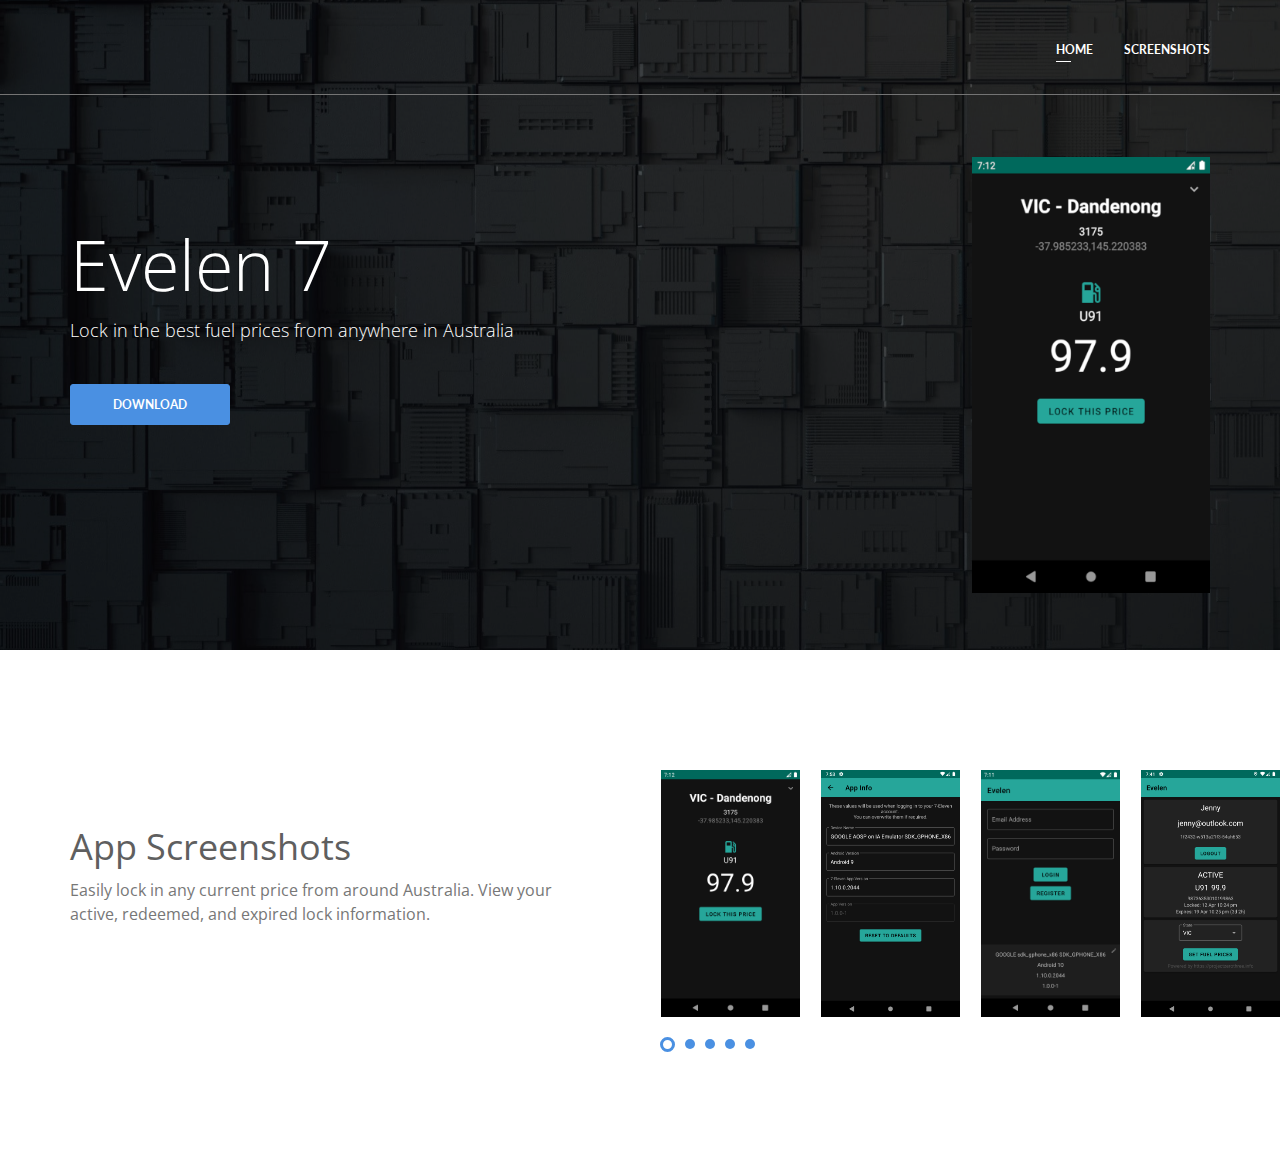
<file: index.html>
<!doctype html>
<html class="no-js" lang="zxx">
    <head>
        <meta charset="utf-8">
        <meta http-equiv="x-ua-compatible" content="ie=edge">
        <title>Evelen 7 - Fuel Price Locker</title>
        <meta name="description" content="">
        <meta name="viewport" content="width=device-width, initial-scale=1">

		<!-- favicon
		============================================ -->		
        <link rel="shortcut icon" type="image/x-icon" href="img/favicon.ico">
	   
		<!-- Bootstrap CSS
		============================================ -->		
        <link rel="stylesheet" href="css/bootstrap.min.css">
		<!-- font-awesome CSS
		============================================ -->
        <link rel="stylesheet" href="css/font-awesome.min.css">
		<!-- et-line-fonts CSS
		============================================ -->
        <link rel="stylesheet" href="css/et-line-fonts.css">
		<!-- ionicons CSS
		============================================ -->
        <link rel="stylesheet" href="css/ionicons.min.css">
		<!-- magnific-popup CSS
		============================================ -->
        <link rel="stylesheet" href="css/magnific-popup.css">
		<!-- animate-headline css
		============================================ -->
        <link rel="stylesheet" href="css/animate-headline.css">
        <!-- venobox CSS
		============================================ -->
        <link rel="stylesheet" href="css/venobox.css">
		<!-- slick CSS
		============================================ -->
        <link rel="stylesheet" href="css/slick.css">
		<!-- owl.carousel CSS
		============================================ -->
        <link rel="stylesheet" href="css/owl.carousel.css">
        <link rel="stylesheet" href="css/owl.theme.css">
        <link rel="stylesheet" href="css/owl.transitions.css">
		<!-- animate CSS
		============================================ -->
        <link rel="stylesheet" href="css/animate.css">
		<!-- normalize CSS
		============================================ -->
        <link rel="stylesheet" href="css/normalize.css">
		<!-- main CSS
		============================================ -->
        <link rel="stylesheet" href="css/main.css">
		<!-- style CSS
		============================================ -->
        <link rel="stylesheet" href="style.css">
		<!-- responsive CSS
		============================================ -->
        <link rel="stylesheet" href="css/responsive.css">
        
		<!-- modernizr JS
		============================================ -->		
        <script src="js/vendor/modernizr-2.8.3.min.js"></script>
    </head>
    <body>
        <!--[if lt IE 8]>
        <p class="browserupgrade">You are using an <strong>outdated</strong> browser. Please <a href="http://browsehappy.com/">upgrade your browser</a> to improve your experience.</p>
        <![endif]-->
        <!-- Add your site or application content here -->
        <div class="wrapper">
            <header class="header-area">
                <!-- Menu Area
                ============================================ -->
                <div id="main-menu" class="sticker">
                    <div class="container">
                        <div class="row">
                            <div class="col-md-12 col-xs-12">
                                <div class="logo float-left navbar-header">
                                    
                                    <button class="navbar-toggle collapsed" data-toggle="collapse" data-target="#main-menu-2">
                                        <i class="fa fa-bars menu-open"></i>
                                        <i class="fa fa-times menu-close"></i>
                                    </button>
                                </div>
                                <div class="main-menu float-right collapse navbar-collapse" id="main-menu-2">
                                    <nav>
                                        <ul class="menu one-page">
                                            <li class="active"><a href="#home-area">HOME</a></li>
                                            <li><a href="#screenshort-area">screenshots </a></li>
                                        </ul>
                                    </nav>
                                </div>
                            </div>
                        </div>
                    </div>
                </div>
            </header>
            <!-- sliders area
            ============================================ -->
            <div id="home-area" class="main-slider-area bg-oapcity-40 bg-img-1 sm-height-none">
                <div class="container">
                    <div class="row">
                        <div class="home-sliders clearfix mid-mrg">
                            <div class="col-md-7 col-sm-8">
                                <div class="top-text pt-120">
                                    <div class="slider-text">
                                        <h2>Evelen 7</h2>
                                        <p>Lock in the best fuel prices from anywhere in Australia</p>
                                        <div class="button-set">
                                            <a class="button" href="https://evelen7.github.io/derpfactory.evelen7.1.0.0.apk">
                                                DOWNLOAD
                                            </a>
                                        </div>
                                    </div>
                                </div>
                            </div>
                            <div class="col-md-5 col-sm-4">
                                <div class="slider-imgj">
                                    <img src="img/mobile/1.png" alt="" >
                                </div>
                            </div>
                        </div>
                    </div>
                </div>
            </div>
            
	    <!-- screenshort area -->
            <div id="screenshort-area" class="screenshot-area ptb-120">
                <div class="col-md-6 col-sm-6 p-0 col-md-push-6 col-sm-push-6">
                    <div class="screenshot-slider">
                        <div class="single-screenshot">
                            <div class="image">
                                <a class="venobox" href="img/screenshort/1.png" ><img src="img/screenshort/1.png" alt="" /></a>
                            </div>
                        </div>
                        <div class="single-screenshot">
                            <div class="image">
                                <a class="venobox" href="img/screenshort/2.png" ><img src="img/screenshort/2.png" alt="" /></a>
                            </div>
                        </div>
                        <div class="single-screenshot">
                            <div class="image">
                                <a class="venobox" href="img/screenshort/3.png" ><img src="img/screenshort/3.png" alt="" /></a>
                            </div>
                        </div>
                        <div class="single-screenshot">
                            <div class="image">
                                <a class="venobox" href="img/screenshort/4.png" ><img src="img/screenshort/4.png" alt="" /></a>
                            </div>
                        </div>
                        <div class="single-screenshot">
                            <div class="image">
                                <a class="venobox" href="img/screenshort/5.png" ><img src="img/screenshort/5.png" alt="" /></a>
                            </div>
                        </div>
                    </div>
                </div>
                <div class="screenshot-text">
                    <div class="container">
                        <div class="row">
                            <div class="col-md-5 col-sm-6 pr-0 awesome-desc">
                                <div class="about-bottom-left">
                                    <h2>App Screenshots</h2>
                                    <p>Easily lock in any current price from around Australia. View your active, redeemed, and expired lock information.</p>
                                </div>
                            </div>
                        </div>
                    </div>			
                </div>
            </div>
        
            <!-- start scrollUp
            ============================================ -->
            <div id="toTop">
                <i class="fa fa-chevron-up"></i>
            </div>
        </div>
        
        
		<!-- jquery
		============================================ -->		
        <script src="js/vendor/jquery-1.12.4.min.js"></script>
		<!-- bootstrap JS
		============================================ -->		
        <script src="js/bootstrap.min.js"></script>
		<!-- plugins JS
		============================================ -->		
        <script src="js/plugins.js"></script>
		
        <script src="js/main.js"></script>
    </body>
</html>
</file>
<file: css/et-line-fonts.css>
@font-face {
	font-family: 'et-line';
	src:url('../fonts/et-line.eot');
	src:url('../fonts/et-line.eot?#iefix') format('embedded-opentype'),
		url('../fonts/et-line.woff') format('woff'),
		url('../fonts/et-line.ttf') format('truetype'),
		url('../fonts/et-line.svg#et-line') format('svg');
	font-weight: normal;
	font-style: normal;
}

/* Use the following CSS code if you want to use data attributes for inserting your icons */
[data-icon]:before {
	font-family: 'et-line';
	content: attr(data-icon);
	speak: none;
	font-weight: normal;
	font-variant: normal;
	text-transform: none;
	line-height: 1;
	-webkit-font-smoothing: antialiased;
	-moz-osx-font-smoothing: grayscale;
	display:inline-block;
}

/* Use the following CSS code if you want to have a class per icon */
/*
Instead of a list of all class selectors,
you can use the generic selector below, but it's slower:
[class*="icon-"] {
*/
.icon-mobile, .icon-laptop, .icon-desktop, .icon-tablet, .icon-phone, .icon-document, .icon-documents, .icon-search, .icon-clipboard, .icon-newspaper, .icon-notebook, .icon-book-open, .icon-browser, .icon-calendar, .icon-presentation, .icon-picture, .icon-pictures, .icon-video, .icon-camera, .icon-printer, .icon-toolbox, .icon-briefcase, .icon-wallet, .icon-gift, .icon-bargraph, .icon-grid, .icon-expand, .icon-focus, .icon-edit, .icon-adjustments, .icon-ribbon, .icon-hourglass, .icon-lock, .icon-megaphone, .icon-shield, .icon-trophy, .icon-flag, .icon-map, .icon-puzzle, .icon-basket, .icon-envelope, .icon-streetsign, .icon-telescope, .icon-gears, .icon-key, .icon-paperclip, .icon-attachment, .icon-pricetags, .icon-lightbulb, .icon-layers, .icon-pencil, .icon-tools, .icon-tools-2, .icon-scissors, .icon-paintbrush, .icon-magnifying-glass, .icon-circle-compass, .icon-linegraph, .icon-mic, .icon-strategy, .icon-beaker, .icon-caution, .icon-recycle, .icon-anchor, .icon-profile-male, .icon-profile-female, .icon-bike, .icon-wine, .icon-hotairballoon, .icon-globe, .icon-genius, .icon-map-pin, .icon-dial, .icon-chat, .icon-heart, .icon-cloud, .icon-upload, .icon-download, .icon-target, .icon-hazardous, .icon-piechart, .icon-speedometer, .icon-global, .icon-compass, .icon-lifesaver, .icon-clock, .icon-aperture, .icon-quote, .icon-scope, .icon-alarmclock, .icon-refresh, .icon-happy, .icon-sad, .icon-facebook, .icon-twitter, .icon-googleplus, .icon-rss, .icon-tumblr, .icon-linkedin, .icon-dribbble {
	font-family: 'et-line';
	speak: none;
	font-style: normal;
	font-weight: normal;
	font-variant: normal;
	text-transform: none;
	line-height: 1;
	-webkit-font-smoothing: antialiased;
	-moz-osx-font-smoothing: grayscale;
	display:inline-block;
}
.icon-mobile:before {
	content: "\e000";
}
.icon-laptop:before {
	content: "\e001";
}
.icon-desktop:before {
	content: "\e002";
}
.icon-tablet:before {
	content: "\e003";
}
.icon-phone:before {
	content: "\e004";
}
.icon-document:before {
	content: "\e005";
}
.icon-documents:before {
	content: "\e006";
}
.icon-search:before {
	content: "\e007";
}
.icon-clipboard:before {
	content: "\e008";
}
.icon-newspaper:before {
	content: "\e009";
}
.icon-notebook:before {
	content: "\e00a";
}
.icon-book-open:before {
	content: "\e00b";
}
.icon-browser:before {
	content: "\e00c";
}
.icon-calendar:before {
	content: "\e00d";
}
.icon-presentation:before {
	content: "\e00e";
}
.icon-picture:before {
	content: "\e00f";
}
.icon-pictures:before {
	content: "\e010";
}
.icon-video:before {
	content: "\e011";
}
.icon-camera:before {
	content: "\e012";
}
.icon-printer:before {
	content: "\e013";
}
.icon-toolbox:before {
	content: "\e014";
}
.icon-briefcase:before {
	content: "\e015";
}
.icon-wallet:before {
	content: "\e016";
}
.icon-gift:before {
	content: "\e017";
}
.icon-bargraph:before {
	content: "\e018";
}
.icon-grid:before {
	content: "\e019";
}
.icon-expand:before {
	content: "\e01a";
}
.icon-focus:before {
	content: "\e01b";
}
.icon-edit:before {
	content: "\e01c";
}
.icon-adjustments:before {
	content: "\e01d";
}
.icon-ribbon:before {
	content: "\e01e";
}
.icon-hourglass:before {
	content: "\e01f";
}
.icon-lock:before {
	content: "\e020";
}
.icon-megaphone:before {
	content: "\e021";
}
.icon-shield:before {
	content: "\e022";
}
.icon-trophy:before {
	content: "\e023";
}
.icon-flag:before {
	content: "\e024";
}
.icon-map:before {
	content: "\e025";
}
.icon-puzzle:before {
	content: "\e026";
}
.icon-basket:before {
	content: "\e027";
}
.icon-envelope:before {
	content: "\e028";
}
.icon-streetsign:before {
	content: "\e029";
}
.icon-telescope:before {
	content: "\e02a";
}
.icon-gears:before {
	content: "\e02b";
}
.icon-key:before {
	content: "\e02c";
}
.icon-paperclip:before {
	content: "\e02d";
}
.icon-attachment:before {
	content: "\e02e";
}
.icon-pricetags:before {
	content: "\e02f";
}
.icon-lightbulb:before {
	content: "\e030";
}
.icon-layers:before {
	content: "\e031";
}
.icon-pencil:before {
	content: "\e032";
}
.icon-tools:before {
	content: "\e033";
}
.icon-tools-2:before {
	content: "\e034";
}
.icon-scissors:before {
	content: "\e035";
}
.icon-paintbrush:before {
	content: "\e036";
}
.icon-magnifying-glass:before {
	content: "\e037";
}
.icon-circle-compass:before {
	content: "\e038";
}
.icon-linegraph:before {
	content: "\e039";
}
.icon-mic:before {
	content: "\e03a";
}
.icon-strategy:before {
	content: "\e03b";
}
.icon-beaker:before {
	content: "\e03c";
}
.icon-caution:before {
	content: "\e03d";
}
.icon-recycle:before {
	content: "\e03e";
}
.icon-anchor:before {
	content: "\e03f";
}
.icon-profile-male:before {
	content: "\e040";
}
.icon-profile-female:before {
	content: "\e041";
}
.icon-bike:before {
	content: "\e042";
}
.icon-wine:before {
	content: "\e043";
}
.icon-hotairballoon:before {
	content: "\e044";
}
.icon-globe:before {
	content: "\e045";
}
.icon-genius:before {
	content: "\e046";
}
.icon-map-pin:before {
	content: "\e047";
}
.icon-dial:before {
	content: "\e048";
}
.icon-chat:before {
	content: "\e049";
}
.icon-heart:before {
	content: "\e04a";
}
.icon-cloud:before {
	content: "\e04b";
}
.icon-upload:before {
	content: "\e04c";
}
.icon-download:before {
	content: "\e04d";
}
.icon-target:before {
	content: "\e04e";
}
.icon-hazardous:before {
	content: "\e04f";
}
.icon-piechart:before {
	content: "\e050";
}
.icon-speedometer:before {
	content: "\e051";
}
.icon-global:before {
	content: "\e052";
}
.icon-compass:before {
	content: "\e053";
}
.icon-lifesaver:before {
	content: "\e054";
}
.icon-clock:before {
	content: "\e055";
}
.icon-aperture:before {
	content: "\e056";
}
.icon-quote:before {
	content: "\e057";
}
.icon-scope:before {
	content: "\e058";
}
.icon-alarmclock:before {
	content: "\e059";
}
.icon-refresh:before {
	content: "\e05a";
}
.icon-happy:before {
	content: "\e05b";
}
.icon-sad:before {
	content: "\e05c";
}
.icon-facebook:before {
	content: "\e05d";
}
.icon-twitter:before {
	content: "\e05e";
}
.icon-googleplus:before {
	content: "\e05f";
}
.icon-rss:before {
	content: "\e060";
}
.icon-tumblr:before {
	content: "\e061";
}
.icon-linkedin:before {
	content: "\e062";
}
.icon-dribbble:before {
	content: "\e063";
}
</file>
<file: css/venobox.css>
/* ------ venobox.css --------*/
.vbox-overlay *, .vbox-overlay *:before, .vbox-overlay *:after{
    -webkit-backface-visibility: hidden;
    -webkit-box-sizing:border-box;
    -moz-box-sizing:border-box;
    box-sizing:border-box;
}
/* ------- overlay: change here background color and opacity ----- */
.vbox-overlay{
    background: #fdfdfd;
    background: rgba(0,0,0,0.85); 
    width: 100%;
    height: auto;
    position: fixed;
    top: 0;
    left: 0;
    bottom: 0;
    z-index: 9999;
    opacity: 0;
    overflow-x: hidden;
    overflow-y: auto;

}

/* ----- preloader - choose between CIRCLE, IOS, DOTS, QUADS ----- */

/* circle preloader */
.vbox-preloader{
    position:fixed; 
    width:32px; 
    height:32px;
    left:50%; 
    top:50%; 
    margin-left:-16px; 
    margin-top:-16px;
    background-image: url(../img/venobox/preload-circle.png);
    text-indent: -100px;
    overflow: hidden;
    -webkit-animation: playload 1.4s steps(18) infinite;
       -moz-animation: playload 1.4s steps(18) infinite;
        -ms-animation: playload 1.4s steps(18) infinite;
         -o-animation: playload 1.4s steps(18) infinite;
            animation: playload 1.4s steps(18) infinite;
}
@-webkit-keyframes playload {
   from { background-position:    0px; }
     to { background-position: -576px; }
}
@-moz-keyframes playload {
   from { background-position:    0px; }
     to { background-position: -576px; }
}
@-ms-keyframes playload {
   from { background-position:    0px; }
     to { background-position: -576px; }
}
@-o-keyframes playload {
   from { background-position:    0px; }
     to { background-position: -576px; }
}
@keyframes playload {
   from { background-position:    0px; }
     to { background-position: -576px; }
}


/* IOS preloader */

/*.vbox-preloader{
    position:fixed; 
    width:32px; 
    height:32px;
    left:50%; 
    top:50%; 
    margin-left:-16px; 
    margin-top:-16px;
    background-image: url((../img/venobox/preload-ios.png);
    text-indent: -100px;
    overflow: hidden;
    -webkit-animation: playload 1.4s steps(12) infinite;
       -moz-animation: playload 1.4s steps(12) infinite;
        -ms-animation: playload 1.4s steps(12) infinite;
         -o-animation: playload 1.4s steps(12) infinite;
            animation: playload 1.4s steps(12) infinite;
}

@-webkit-keyframes playload {
   from { background-position:    0px; }
     to { background-position: -384px; }
}
@-moz-keyframes playload {
   from { background-position:    0px; }
     to { background-position: -384px; }
}
@-ms-keyframes playload {
   from { background-position:    0px; }
     to { background-position: -384px; }
}
@-o-keyframes playload {
   from { background-position:    0px; }
     to { background-position: -384px; }
}
@keyframes playload {
   from { background-position:    0px; }
     to { background-position: -384px; }
}
*/


/* dots preloader */
/*
.vbox-preloader{
    position:fixed; 
    width:32px; 
    height:11px;
    left:50%; 
    top:50%; 
    margin-left:-16px; 
    margin-top:-16px;
    background-image: url((../img/venobox/preload-dots.png);
    text-indent: -100px;
    overflow: hidden;
    -webkit-animation: playload 1.4s steps(24) infinite;
       -moz-animation: playload 1.4s steps(24) infinite;
        -ms-animation: playload 1.4s steps(24) infinite;
         -o-animation: playload 1.4s steps(24) infinite;
            animation: playload 1.4s steps(24) infinite;
}

@-webkit-keyframes playload {
   from { background-position:    0px; }
     to { background-position: -768px; }
}
@-moz-keyframes playload {
   from { background-position:    0px; }
     to { background-position: -768px; }
}
@-ms-keyframes playload {
   from { background-position:    0px; }
     to { background-position: -768px; }
}
@-o-keyframes playload {
   from { background-position:    0px; }
     to { background-position: -768px; }
}
@keyframes playload {
   from { background-position:    0px; }
     to { background-position: -768px; }
}
*/


/* quads preloader */
/*
.vbox-preloader{
    position:fixed; 
    width:32px; 
    height:10px;
    left:50%; 
    top:50%; 
    margin-left:-16px; 
    margin-top:-16px;
    background-image: url((../img/venobox/preload-quads.png);
    text-indent: -100px;
    overflow: hidden;
    -webkit-animation: playload 1.4s steps(12) infinite;
       -moz-animation: playload 1.4s steps(12) infinite;
        -ms-animation: playload 1.4s steps(12) infinite;
         -o-animation: playload 1.4s steps(12) infinite;
            animation: playload 1.4s steps(12) infinite;
}
@-webkit-keyframes playload {
   from { background-position:    0px; }
     to { background-position: -384px; }
}
@-moz-keyframes playload {
   from { background-position:    0px; }
     to { background-position: -384px; }
}
@-ms-keyframes playload {
   from { background-position:    0px; }
     to { background-position: -384px; }
}
@-o-keyframes playload {
   from { background-position:    0px; }
     to { background-position: -384px; }
}
@keyframes playload {
   from { background-position:    0px; }
     to { background-position: -384px; }
}
*/
/* ----- navigation ----- */
.vbox-close{
    cursor: pointer;
    position: fixed;
    top: -1px;
    right: 0;
    width: 46px;
    height: 40px;
    padding: 10px 20px 10px 0;
    display: block;
    background: url(../img/venobox/close.gif) no-repeat #161617;
    background-position:10px center;
    color: #fff;
    text-indent: -100px;
    overflow: hidden;
}
.vbox-next, .vbox-prev{
    box-sizing: content-box;
    cursor: pointer;
    position: fixed;
    top: 50%;
    color: #fff;
    width: 30px;
    height: 170px;
    margin-top: -85px;
    text-indent: -100px;
    border: solid transparent; /* Using border instead of padding to keep bg image in place */
    overflow: hidden;
}
.vbox-prev{
    left: 0;
    border-width: 0 30px 0 10px;
    background: url(../img/venobox/prev.gif) center center no-repeat;
}
.vbox-next{
    right: 0;
    border-width: 0 10px 0 30px;
    background: url(../img/venobox/next.gif) center center no-repeat;
}

.vbox-title{
    width: 100%;
    height: 40px;
    float: left;
    text-align: center;
    line-height: 28px;
    font-size: 12px;
    color: #fff;
    padding: 6px 40px;
    overflow: hidden;
    background: #161617;
    position: fixed;
    display: none;
    top: -1px;
    left: 0;

}
.vbox-num{
    cursor: pointer;
    position: fixed;
    top: -1px;
    left: 0;
    height: 40px;
    display: block;
    color: #fff;
    overflow: hidden;
    line-height: 28px;
    font-size: 12px;
    padding: 6px 10px;
    background: #161617;
    display: none;
}
/* ------- inline window ------ */
.vbox-inline{
    width: 420px;
    height: 315px;
    padding: 10px;
    background: #fff;
    text-align: left;
    margin: 0 auto;
    overflow: auto;
}

/* ------- Video & iFrames window ------ */
.venoframe{
    border: none;
    width: 960px;
    height: 720px;
}
@media (max-width: 992px) {
    .venoframe{
        width: 640px;
        height: 480px;
    }
}
@media (max-width: 767px) {
    .venoframe{
        width: 420px;
        height: 315px;
    }
}
@media (max-width: 460px) {
    .vbox-inline{
        width: 100%;
    }

    .venoframe{
        width: 100%;
        height: 260px;
    }
}

/* ------- PLease do NOT edit this! (or do it at your own risk) ------ */
.vbox-open{
    overflow: hidden;
}
.vbox-container{
    position: relative;
    background: #000;
    width: 100%;
    max-width: 1200px;
    margin: 0 auto;
    padding: 0 15px;
}
.vbox-content{
    text-align: center;
    float: left;
    width: 100%;
    position: relative;
    overflow: hidden;
}
.vbox-container img{
    max-width: 100%;
    height: auto;
}
</file>
<file: css/main.css>
/*! HTML5 Boilerplate v5.2.0 | MIT License | https://html5boilerplate.com/ */

/*
 * What follows is the result of much research on cross-browser styling.
 * Credit left inline and big thanks to Nicolas Gallagher, Jonathan Neal,
 * Kroc Camen, and the H5BP dev community and team.
 */

/* ==========================================================================
   Base styles: opinionated defaults
   ========================================================================== */

html {
    color: #222;
    font-size: 1em;
    line-height: 1.4;
}

/*
 * Remove text-shadow in selection highlight:
 * https://twitter.com/miketaylr/status/12228805301
 *
 * These selection rule sets have to be separate.
 * Customize the background color to match your design.
 */

::-moz-selection {
    background: #b3d4fc;
    text-shadow: none;
}

::selection {
    background: #b3d4fc;
    text-shadow: none;
}

/*
 * A better looking default horizontal rule
 */

hr {
    display: block;
    height: 1px;
    border: 0;
    border-top: 1px solid #ccc;
    margin: 1em 0;
    padding: 0;
}

/*
 * Remove the gap between audio, canvas, iframes,
 * images, videos and the bottom of their containers:
 * https://github.com/h5bp/html5-boilerplate/issues/440
 */

audio,
canvas,
iframe,
img,
svg,
video {
    vertical-align: middle;
}

/*
 * Remove default fieldset styles.
 */

fieldset {
    border: 0;
    margin: 0;
    padding: 0;
}

/*
 * Allow only vertical resizing of textareas.
 */

textarea {
    resize: vertical;
}

/* ==========================================================================
   Browser Upgrade Prompt
   ========================================================================== */

.browserupgrade {
    margin: 0.2em 0;
    background: #ccc;
    color: #000;
    padding: 0.2em 0;
}

/* ==========================================================================
   Author's custom styles
   ========================================================================== */

















/* ==========================================================================
   Helper classes
   ========================================================================== */

/*
 * Hide visually and from screen readers:
 */

.hidden {
    display: none !important;
}

/*
 * Hide only visually, but have it available for screen readers:
 * http://snook.ca/archives/html_and_css/hiding-content-for-accessibility
 */

.visuallyhidden {
    border: 0;
    clip: rect(0 0 0 0);
    height: 1px;
    margin: -1px;
    overflow: hidden;
    padding: 0;
    position: absolute;
    width: 1px;
}

/*
 * Extends the .visuallyhidden class to allow the element
 * to be focusable when navigated to via the keyboard:
 * https://www.drupal.org/node/897638
 */

.visuallyhidden.focusable:active,
.visuallyhidden.focusable:focus {
    clip: auto;
    height: auto;
    margin: 0;
    overflow: visible;
    position: static;
    width: auto;
}

/*
 * Hide visually and from screen readers, but maintain layout
 */

.invisible {
    visibility: hidden;
}

/*
 * Clearfix: contain floats
 *
 * For modern browsers
 * 1. The space content is one way to avoid an Opera bug when the
 *    `contenteditable` attribute is included anywhere else in the document.
 *    Otherwise it causes space to appear at the top and bottom of elements
 *    that receive the `clearfix` class.
 * 2. The use of `table` rather than `block` is only necessary if using
 *    `:before` to contain the top-margins of child elements.
 */

.clearfix:before,
.clearfix:after {
    content: " "; /* 1 */
    display: table; /* 2 */
}

.clearfix:after {
    clear: both;
}

/* ==========================================================================
   EXAMPLE Media Queries for Responsive Design.
   These examples override the primary ('mobile first') styles.
   Modify as content requires.
   ========================================================================== */

@media only screen and (min-width: 35em) {
    /* Style adjustments for viewports that meet the condition */
}

@media print,
       (-webkit-min-device-pixel-ratio: 1.25),
       (min-resolution: 1.25dppx),
       (min-resolution: 120dpi) {
    /* Style adjustments for high resolution devices */
}

/* ==========================================================================
   Print styles.
   Inlined to avoid the additional HTTP request:
   http://www.phpied.com/delay-loading-your-print-css/
   ========================================================================== */

@media print {
    *,
    *:before,
    *:after {
        background: transparent !important;
        color: #000 !important; /* Black prints faster:
                                   http://www.sanbeiji.com/archives/953 */
        box-shadow: none !important;
        text-shadow: none !important;
    }

    a,
    a:visited {
        text-decoration: underline;
    }

    a[href]:after {
        content: " (" attr(href) ")";
    }

    abbr[title]:after {
        content: " (" attr(title) ")";
    }

    /*
     * Don't show links that are fragment identifiers,
     * or use the `javascript:` pseudo protocol
     */

    a[href^="#"]:after,
    a[href^="javascript:"]:after {
        content: "";
    }

    pre,
    blockquote {
        border: 1px solid #999;
        page-break-inside: avoid;
    }

    /*
     * Printing Tables:
     * http://css-discuss.incutio.com/wiki/Printing_Tables
     */

    thead {
        display: table-header-group;
    }

    tr,
    img {
        page-break-inside: avoid;
    }

    img {
        max-width: 100% !important;
    }

    p,
    h2,
    h3 {
        orphans: 3;
        widows: 3;
    }

    h2,
    h3 {
        page-break-after: avoid;
    }
}
</file>
<file: style.css>
/*-----------------------------------------------------------------------------------

    Template Name: Appro Landing Page Template 
    Template URI: http://hastech.company/
    Description: This is html5 template
    Author: HasTech
    Author URI: http://http://Devitems.com/
    Version: 1.0

-----------------------------------------------------------------------------------
    
    CSS INDEX
    ===================
	
    1. Template default css
    2. Main menu
    3. Service area
    4. About area
    5. Feature area
    6. Video area 
    7. Download area
    8. Screenshot area
    9. Review area
    10. Pricing area
    11. Counter area
    12. Newsletter area
    13. Slider logo 
    14. Contact area
    15. Footer area
    16. Scrollup
    17. Youtube background


-----------------------------------------------------------------------------------*/
/*----------------------------------------*/
/*  1. Template default css
/*----------------------------------------*/

@import url('https://fonts.googleapis.com/css?family=Lato:400,700|Open+Sans:300,400,600,700,800');
html,
body {
    height: 100%;
    font-family: 'Open Sans', sans-serif;
}
.float-left {
    float: left
}
.float-right {
    float: right
}
.alignleft {
    float: left;
    margin-right: 15px;
    margin-bottom: 15px
}
.home-sliders.clearfix {
    position: relative;
    z-index: 99;
}
.alignright {
    float: right;
    margin-left: 15px;
    margin-bottom: 15px
}
.aligncenter {
    display: block;
    margin: 0 auto 15px
}
a:focus {
    outline: 0px solid
}
img {
    max-width: 100%;
    height: auto
}
.fix {
    overflow: hidden
}
p {
    color: #777;
    font-family: "Open Sans", sans-serif;
    font-size: 14px;
    font-weight: normal;
    line-height: 24px;
    margin: 0 0 15px;
}
p:last-child {
    margin-bottom: 0;
}
a:focus,
a:hover {
    text-decoration: none;
}
h1,
h2,
h4,
h5,
h6 {
    margin: 0 0 10px;
    font-family: 'Open Sans', sans-serif;
}
h3 {
    margin: 0 0 10px;
    font-family: 'Lato', sans-serif;
}
a {
    transition: all 0.3s ease 0s;
    text-decoration: none;
}
a:hover {
    text-decoration: none;
    color: #4a90e2;
}
a:active,
a:hover {
    outline: 0 none;
}
ul {
    list-style: outside none none;
    margin: 0;
    padding: 0
}
.clear {
    clear: both
}
body {
    background: #fff none repeat scroll 0 0;
    font-family: 'Open Sans', sans-serif;
}
.height-100vh {
    height: 100vh;
}
.table,
.table-cell {
    display: table;
    height: 100%;
}
.table-cell {
    display: table-cell;
    vertical-align: middle;
}
.relative {
    position: relative
}
/*colored background*/

.white-bg {
    background: #fff !important;
}
.gray-bg {
    background: #f6f6f6;
}
.bg-dark {
    background-color: #1e2127 !important;
}
.bg-dark-gray {
    background-color: #252830 !important;
}
.light-gray-bg {
    background: #f1f1f1 none repeat scroll 0 0;
}
/*colored text*/

.white-text {
    color: #fff;
}
.gray-text {
    color: #7a7a7a
}
.dp-gray-text {
    color: #535353
}
i {
    color: #666666;
    transition: all .3s ease 0s;
}
/*************************
  Basic margin padding
*************************/

.m-0 {
    margin-top: 0;
    margin-right: 0;
    margin-bottom: 0;
    margin-left: 0;
}
.p-0 {
    padding-top: 0;
    padding-right: 0;
    padding-bottom: 0;
    padding-left: 0;
}
/*************************
Margin top
*************************/

.mt-0 {
    margin-top: 0
}
.mt-10 {
    margin-top: 10px
}
.mt-15 {
    margin-top: 15px
}
.mt-20 {
    margin-top: 20px
}
.mt-30 {
    margin-top: 30px
}
.mt-40 {
    margin-top: 40px
}
.mt-50 {
    margin-top: 50px
}
.mt-60 {
    margin-top: 60px
}
.mt-70 {
    margin-top: 70px
}
.mt-80 {
    margin-top: 80px
}
.mt-90 {
    margin-top: 90px
}
.mt-100 {
    margin-top: 100px
}
.mt-110 {
    margin-top: 110px
}
.mt-120 {
    margin-top: 120px
}
.mt-130 {
    margin-top: 130px
}
.mt-140 {
    margin-top: 140px
}
.mt-150 {
    margin-top: 150px
}
/*************************
      Margin right
*************************/

.mr-0 {
    margin-right: 0px
}
.mr-10 {
    margin-right: 10px
}
.mr-15 {
    margin-right: 15px
}
.mr-20 {
    margin-right: 20px
}
.mr-30 {
    margin-right: 30px
}
.mr-40 {
    margin-right: 40px
}
.mr-50 {
    margin-right: 50px
}
.mr-60 {
    margin-right: 60px
}
.mr-70 {
    margin-right: 70px
}
.mr-80 {
    margin-right: 80px
}
.mr-90 {
    margin-right: 90px
}
.mr-100 {
    margin-right: 100px
}
.mr-110 {
    margin-right: 110px
}
.mr-120 {
    margin-right: 120px
}
.mr-130 {
    margin-right: 130px
}
.mr-140 {
    margin-right: 140px
}
.mr-150 {
    margin-right: 150px
}
/*************************
      Margin bottom
*************************/

.mb-0 {
    margin-bottom: 0
}
.mb-10 {
    margin-bottom: 10px
}
.mb-15 {
    margin-bottom: 15px
}
.mb-20 {
    margin-bottom: 20px
}
.mb-30 {
    margin-bottom: 30px
}
.mb-40 {
    margin-bottom: 40px
}
.mb-50 {
    margin-bottom: 50px
}
.mb-60 {
    margin-bottom: 60px
}
.mb-70 {
    margin-bottom: 70px
}
.mb-80 {
    margin-bottom: 80px
}
.mb-90 {
    margin-bottom: 90px
}
.mb-100 {
    margin-bottom: 100px
}
.mb-110 {
    margin-bottom: 110px
}
.mb-120 {
    margin-bottom: 120px
}
.mb-130 {
    margin-bottom: 130px
}
.mb-140 {
    margin-bottom: 140px
}
.mb-150 {
    margin-bottom: 150px
}
/*************************
        Margin left
*************************/

.ml-0 {
    margin-left: 0
}
.ml-10 {
    margin-left: 10px
}
.ml-15 {
    margin-left: 15px
}
.ml-20 {
    margin-left: 20px
}
.ml-30 {
    margin-left: 30px
}
.ml-40 {
    margin-left: 40px
}
.ml-50 {
    margin-left: 50px
}
.ml-60 {
    margin-left: 60px
}
.ml-70 {
    margin-left: 70px
}
.ml-80 {
    margin-left: 80px
}
.ml-90 {
    margin-left: 90px
}
.ml-100 {
    margin-left: 100px
}
.ml-110 {
    margin-left: 110px
}
.ml-120 {
    margin-left: 120px
}
.ml-130 {
    margin-left: 130px
}
.ml-140 {
    margin-left: 140px
}
.ml-150 {
    margin-left: 150px
}
/*************************
        Padding top
*************************/

.pt-0 {
    padding-top: 0
}
.pt-10 {
    padding-top: 10px
}
.pt-15 {
    padding-top: 15px
}
.pt-20 {
    padding-top: 20px
}
.pt-30 {
    padding-top: 30px
}
.pt-40 {
    padding-top: 40px
}
.pt-50 {
    padding-top: 50px
}
.pt-60 {
    padding-top: 60px
}
.pt-70 {
    padding-top: 70px
}
.pt-80 {
    padding-top: 80px
}
.pt-90 {
    padding-top: 90px
}
.pt-100 {
    padding-top: 100px
}
.pt-110 {
    padding-top: 110px
}
.pt-120 {
    padding-top: 120px
}
.pt-130 {
    padding-top: 130px
}
.pt-140 {
    padding-top: 140px
}
.pt-150 {
    padding-top: 150px
}
/*************************
        Padding right
*************************/

.pr-0 {
    padding-right: 0
}
.pr-10 {
    padding-right: 10px
}
.pr-15 {
    padding-right: 15px
}
.pr-20 {
    padding-right: 20px
}
.pr-30 {
    padding-right: 30px
}
.pr-40 {
    padding-right: 40px
}
.pr-50 {
    padding-right: 50px
}
.pr-60 {
    padding-right: 60px
}
.pr-70 {
    padding-right: 70px
}
.pr-80 {
    padding-right: 80px
}
.pr-90 {
    padding-right: 90px
}
.pr-100 {
    padding-right: 100px
}
.pr-110 {
    padding-right: 110px
}
.pr-120 {
    padding-right: 120px
}
.pr-130 {
    padding-right: 130px
}
.pr-140 {
    padding-right: 140px
}
/*************************
        Padding bottom
*************************/

.pb-0 {
    padding-bottom: 0
}
.pb-10 {
    padding-bottom: 10px
}
.pb-15 {
    padding-bottom: 15px
}
.pb-20 {
    padding-bottom: 20px
}
.pb-30 {
    padding-bottom: 30px
}
.pb-40 {
    padding-bottom: 40px
}
.pb-50 {
    padding-bottom: 50px
}
.pb-60 {
    padding-bottom: 60px
}
.pb-70 {
    padding-bottom: 70px
}
.pb-80 {
    padding-bottom: 80px
}
.pb-90 {
    padding-bottom: 90px
}
.pt-95 {
    padding-top: 95px
}
.pb-100 {
    padding-bottom: 100px
}
.pb-110 {
    padding-bottom: 110px
}
.pb-120 {
    padding-bottom: 120px
}
.pb-130 {
    padding-bottom: 130px
}
.pb-140 {
    padding-bottom: 140px
}
.pb-150 {
    padding-bottom: 150px
}
/*************************
        Padding left
*************************/

.pl-0 {
    padding-left: 0
}
.pl-10 {
    padding-left: 10px
}
.pl-15 {
    padding-left: 15px
}
.pl-20 {
    padding-left: 20px
}
.pl-30 {
    padding-left: 30px
}
.pl-40 {
    padding-left: 40px
}
.pl-50 {
    padding-left: 50px
}
.pl-60 {
    padding-left: 60px
}
.pl-70 {
    padding-left: 70px
}
.pl-80 {
    padding-left: 80px
}
.pl-90 {
    padding-left: 90px
}
.pl-100 {
    padding-left: 100px
}
.pl-110 {
    padding-left: 110px
}
.pl-120 {
    padding-left: 120px
}
.pl-130 {
    padding-left: 130px
}
.pl-140 {
    padding-left: 140px
}
.pl-150 {
    padding-left: 150px
}
/***************************
    Page section padding 
****************************/

.ptb-0 {
    padding: 0
}
.ptb-10 {
    padding: 10px 0
}
.ptb-20 {
    padding: 20px 0
}
.ptb-30 {
    padding: 30px 0
}
.ptb-40 {
    padding: 40px 0
}
.ptb-50 {
    padding: 50px 0
}
.ptb-60 {
    padding: 60px 0
}
.ptb-70 {
    padding: 70px 0
}
.ptb-80 {
    padding: 80px 0
}
.ptb-90 {
    padding: 90px 0
}
.ptb-100 {
    padding: 100px 0
}
.ptb-110 {
    padding: 110px 0
}
.ptb-120 {
    padding: 120px 0
}
.ptb-130 {
    padding: 130px 0
}
.ptb-140 {
    padding: 140px 0
}
.ptb-150 {
    padding: 150px 0
}
.ptb-200 {
    padding: 200px 0
}
/*************************
    Margin top
*************************/

.mt-0 {
    margin-top: 0
}
.mb-52 {
    margin-bottom: 52px
}
.ht-pt {
    padding: 8px 0 14px;
}
/*----------------------
	2. Main menu
------------------------*/

#home-area .table {
    margin-bottom: 0;
}
.logo h2 {
    color: #fff;
    font-size: 35px;
    font-weight: 700;
    margin-bottom: 0;
    text-transform: uppercase;
}
.logo.footer-logo h2 {
    color: #2727c1;
}
.logo a {
    height: inherit;
}
#main-menu.stick {
    background-color: #4a90e2;
    border-bottom: 1px solid #4a90e2;
    padding: 20px 0;
    position: fixed;
    top: 0;
}
.main-menu li {
    display: inline-block;
    padding-left: 27px;
}
.main-menu li a {
    color: #ffffff;
    font-size: 12px;
    text-transform: uppercase;
    font-weight: 700;
    position: relative;
    font-family: 'Lato', sans-serif;
}
.main-menu {
  padding-top: 4px;
}
.stick .main-menu{
  padding-top: 5px;
}
.main-menu.navbar-collapse {
    padding-left: 0;
    padding-right: 0;
}
#main-menu {
    border-bottom: 1px solid #747474;
    left: 0;
    padding: 35px 0;
    position: absolute;
    right: 0;
    top: 0;
    transition: all 0.5s ease 0s;
    z-index: 9999;
}
.main-menu.float-right li:first-child {
    padding-left: 0;
}
.main-menu nav ul li a::before {
    background: #ffffff none repeat scroll 0 0;
    bottom: -5px;
    content: "";
    height: 1px;
    left: 0;
    position: absolute;
    transform: scale(0);
    width: 15px;
    transition: all 0.3s ease 0s;
}
.main-menu nav ul li.active a::before,
.main-menu nav ul li a:hover::before {
    transform: scale(1);
}
.main-slider-area {
  padding-top: 100px;
}
/*-- Navbar Toggle --*/

.navbar-toggle {
    width: 40px;
    height: 40px;
    background-color: #fff;
    color: #333;
    border-radius: 0;
    padding: 0;
    text-align: center;
    border: none;
    margin: 0;
}
.navbar-toggle i {
    display: block;
    font-size: 26px;
    line-height: 40px;
}
.navbar-toggle i.menu-open {
    display: none;
}
.navbar-toggle.collapsed .menu-open {
    display: block;
}
.navbar-toggle.collapsed .menu-close {
    display: none;
}
.navbar-brand {
    float: left;
    padding: 0;
}
.bg-img-1 {
    background: url("img/bg-img/bg-1.jpg") no-repeat scroll center bottom / cover;
}
.bg-oapcity-40 {
    position: relative;
}
.bg-oapcity-40::before {
    background-color: #000;
    bottom: 0;
    content: "";
    left: 0;
    opacity: 0.6;
    position: absolute;
    right: 0;
    top: 0;
    width: 100%;
}
.slider-text h1 {
    color: #ffffff;
    font-size: 50px;
    font-weight: 500;
    margin-bottom: 10px;
    text-transform: capitalize;
}
.slider-text h2 {
    color: #ffffff;
    font-size: 70px;
    font-weight: 300;
    line-height: 95px;
    margin: 0 0 6px;
    text-transform: capitalize;
}
.slider-text h2 span b {
    color: #ffffff;
    font-size: 70px;
    font-weight: 300;
}
.slider-active .slider-text h2 {
  font-size: 55px;
}
.slider-text h2 span {
    padding: 0;
}
.cd-headline.clip span {
    padding: 0;
}
.slider-text p {
    color: #ffffff;
    font-size: 18px;
    font-weight: 300;
}
.slider-active-fix {
    background-position: center center;
    background-size: cover;
}
a.button {
  background-color: #4a90e2;
  border: 1px solid #4a90e2;
  border-radius: 3px;
  color: #fff;
  display: inline-block;
  font-family: "Lato",sans-serif;
  font-size: 12px;
  font-weight: bold;
  padding: 11px 42px 11px;
  position: relative;
  text-transform: uppercase;
  transition: all 0.3s ease 0s;
}
.button-set a {
    margin-right: 20px;
}
a.button.active {
    margin-right: 30px;
}
a.button:hover,
a.button.active {
    background: none;
    border-color: #fff;
    transition: all 0.3s ease 0s;
    color: #fff;
}
a.button.active:hover {
    background-color: #4a90e2;
    border: 1px solid #4a90e2;
    border-radius: 3px;
    color: #fff;
}
.button-set {
    margin-top: 42px;
}
.owl-theme .owl-controls {
    margin-top: 0;
    text-align: center;
    position: absolute;
    bottom: 50px;
    display: inline-block;
    width: 100%;
}
.owl-theme .owl-controls .owl-page span {
    background: #fff none repeat scroll 0 0;
    opacity: 1;
}
.owl-theme .owl-controls .owl-page.active span {
    background: #4a90e2 none repeat scroll 0 0;
    opacity: 1;
}
.slider-imgj > img {
  float: right;
}
.home-sliders {
  padding: 92px 0;
}

/*----------------------
	3. Service area
------------------------*/






.single-item {
    border: 1px solid #d9d9d9;
    border-radius: 10px;
    padding: 60px 20px 53px;
    transition: all 0.3s ease 0s;
}
.single-item-icon i {
    color: #686868;
    font-size: 36px;
    transition: all 0.3s ease 0s;
}
.single-item h3 {
    color: #686868;
    font-size: 14px;
    font-weight: bold;
    margin: 9px 0 -1px;
    text-transform: uppercase;
}
/*----------------------
	4. About area
------------------------*/

.about-bottom-left > h2 {
  color: #5f5f5f;
  font-size: 36px;
  font-weight: normal;
  line-height: 50px;
  margin-bottom: 13px;
  text-transform: capitalize;
  line-height: 1;
}
.all-about .about-bottom-left {
  padding-top: 32px;
}
.about-bottom-left > h1 span {
    font-weight: bold;
}
.about-bottom-left > h3 {
    color: #666666;
    font-size: 28px;
    font-weight: 600;
    margin-bottom: 24px;
}
.about-icon li {
    display: inline-block;
    float: left;
    padding-right: 30px;
}
.about-icon li a {
    color: #666666;
    font-size: 22px;
    line-height: 0;
}
.about-icon li a i:hover {
    color: #4a90e2;
}
p.about-pb {
    padding-bottom: 17px;
}
.about-bottom-left > p {
    color: #777;
    font-size: 16px;
    padding-right: 47px;
}
.pricing-mrg.about-bottom-left > p {
  padding-right: 0;
}
.about-bottom-left.screenshort-mrg > p {
    color: #7c7c7c;
}
.about-icon {
    display: block;
    margin-top: 29px;
}
.awesome-desc .about-bottom-left {
  margin-top: 112px;
}
.about-icon a.button:hover {
    background: rgba(0, 0, 0, 0) none repeat scroll 0 0;
    border-color: #5f5f5f;
    color: #5f5f5f;
    transition: all 0.3s ease 0s;
}
/*----------------------
	5. Feature area
------------------------*/

.title-style > h1 {
    color: #535353;
    font-size: 36px;
    font-weight: normal;
    line-height: 30px;
    margin-bottom: 17px;
    text-transform: uppercase;
}
.title-style > h1 span {
    font-weight: bold;
}
.title-style > p {
    padding: 0 232px;
}
.feature-list-icon {
    background: #f5f5f5 none repeat scroll 0 0;
    border-radius: 50%;
    height: 70px;
    line-height: 81px;
    text-align: center;
    transition: all 0.3s ease 0s;
    width: 70px;
}
.single-features-list:hover .feature-list-icon {
    background: #4a90e2;
}
.single-features-list:hover .feature-list-icon i {
    color: #fff
}
.featured-left .feature-list-icon {
    float: right;
}
.featured-right .feature-list-icon {
    float: left;
}
.feature-list-icon i {
    color: #4a90e2;
    font-size: 28px;
    text-align: center;
    transition: all 0.3s ease 0s;
}
.feature-list-text > h3,
.feature-list-text2 > h3 {
    color: #5f5f5f;
    font-size: 20px;
    margin-bottom: 14px;
    margin-top: 20px;
}
.featured-left .feature-list-text {
  margin-right: 92px;
}
.featured-right .feature-list-text {
  margin-left: 92px;
}
.single-features-list {
    margin-bottom: 50px;
}
.title-pb {
    padding-bottom: 74px;
}
.title-pb5 {
    padding-bottom: 90px;
}
.title-pb4 {
    padding-bottom: 68px;
}
.title-pb3 {
    padding-bottom: 64px;
}
.title-pb2 {
    padding-bottom: 78px;
}
.feature-top {
    padding-top: 79px;
}
.feature-list-text2 {
    padding-left: 110px;
    padding-right: 100px;
}
/*----------------------
	Choose area
------------------------*/

.choose-img > img {} .choose-area .feature-list-text2 {
    overflow: hidden;
    padding-left: 30px;
    padding-right: 0;
}
.choose-area .feature-list {
    margin-left: -30px;
}
/*----------------------
	6. Video area 
------------------------*/
.about-bottom-img > img {
  width: 100%;
}
.video-img-icon {
    position: relative;
}
.video-img-icon::before {
    background: rgba(90, 90, 90, 0.7) none repeat scroll 0 0;
    content: "";
    height: 100%;
    left: 0;
    position: absolute;
    top: 0;
    width: 100%;
}
.video-icon {
    display: inline-block;
    position: absolute;
    text-align: center;
    top: 50%;
    transform: translateY(-50%);
    transition: all 0.3s ease 0s;
    width: 100%;
    z-index: 99;
}
.bg-img-2 {
    background: rgba(0, 0, 0, 0) url("img/video/1.jpg") no-repeat scroll center center / cover;
}
.video-popup {
    background-color: #fff;
    border-radius: 50px;
    display: inline-block;
    height: 54px;
    line-height: 54px;
    margin: 0 auto;
    text-align: center;
    width: 54px;
}
.video-icon > h3 {
    color: #fff;
    margin-bottom: 25px;
}
.video-popup i {
    color: #686868;
    font-size: 26px;
    padding-left: 3px;
}
.overlay::before {
    background: #34173f;
    background: -moz-linear-gradient(45deg, #34173f 29%, #2727c1 99%);
    background: -webkit-linear-gradient(45deg, #34173f 29%, #2727c1 99%);
    background: linear-gradient(45deg, #34173f 29%, #2727c1 99%);
    filter: progid: DXImageTransform.Microsoft.gradient( startColorstr='#34173f', endColorstr='#2727c1', GradientType=1);
    bottom: 0;
    content: "";
    left: 0;
    opacity: 0.8;
    position: absolute;
    right: 0;
    top: 0;
    z-index: -1;
}
.bg-color {} .overlay {
    position: relative;
    z-index: 1;
}
.video-popup:hover {
    background-color: #4a90e2;
}
.video-popup:hover i {
    color: #fff;
}
/*----------------------
	7. Download area
------------------------*/

.bg-2 {
    background: rgba(0, 0, 0, 0) url("img/bg-img/bg-2.jpg") no-repeat scroll center bottom / cover;
}
.bg-img-4 {
    background: rgba(0, 0, 0, 0) url("img/bg-img/bg-6.jpg") no-repeat scroll center center / cover;
}
.download-mrg {
    position: relative;
    z-index: 999;
    margin-bottom: 70px;
}
.about-bottom-left.download-mrg > h2 {
    color: #fff;
}
.download-mrg.about-bottom-left > p {
    color: #fff;
    padding-right: 0px;
}
a.download {
    background-color: rgba(0, 0, 0, 0);
    border: 1px solid #ffffff;
    border-radius: 5px;
    display: inline-block;
    height: 85px;
    padding: 14px 35px 14px 86px;
    position: relative;
    transition: all 0.3s ease 0s;
}
a.download.active,
a.download:hover {
    background-color: #4a90e2;
    border: 1px solid #4a90e2;
}
a.download.active:hover {
    background-color: transparent;
    border: 1px solid #fff;
}
.download i {
    color: #ffffff;
    float: left;
    font-size: 46px;
    left: 30px;
    position: absolute;
    top: 18px;
    transition: all 0.3s ease 0s;
}
.download span {
    color: #ffffff;
    display: block;
    font-family: "Lato", sans-serif;
    font-size: 14px;
    font-weight: normal;
    line-height: 26px;
    text-align: left;
    text-transform: uppercase;
    transition: all 0.3s ease 0s;
}
.download span.large-text-2 {
    display: block !important;
    font-size: 26px;
    font-weight: 600;
    position: relative;
    text-transform: capitalize;
    top: -2px;
    transition: all 0.3s ease 0s;
}
a.download.active {
    margin-right: 30px;
}
/*----  Question area  ---*/

.question-area .panel-group {
    margin-bottom: 0;
}
.sauget-accordion .panel-heading {
    border: medium none;
    border-radius: 0;
    padding: 0;
}
.sauget-accordion .panel-heading h4 a {
    background: rgba(0, 0, 0, 0) linear-gradient(45deg, #34173f 29%, #2727c1 99%) repeat scroll 0 0;
    border-radius: 5px;
    color: #fff;
    display: block;
    font-size: 16px;
    font-weight: 600;
    line-height: 16px;
    padding: 18px 0 18px 67px;
    position: relative;
    box-shadow: 0 0 12px rgba(0, 0, 0, 0.35);
}
.sauget-accordion .panel-heading h4 a.collapsed {
    background: #f1f1f1;
    color: #666;
    display: block;
    font-size: 16px;
    font-weight: 600;
    line-height: 16px;
    padding: 18px 0 18px 67px;
    box-shadow: none;
}
.panel-group .panel + .panel {
    margin-top: 10px;
}
.panel {
    border: none;
    box-shadow: none;
}
.panel-body {
    border: medium none !important;
    border-radius: 5px;
    box-shadow: 0 0 5px rgba(0, 0, 0, 0.1);
    margin-top: 10px;
    padding: 23px 30px 25px;
}
.panel.sauget-accordion {
    margin-right: 83px;
}
.faq-accordion .panel-title a.collapsed::before,
.faq-accordion .panel-title a::before {
    background-color: #fff;
    border-radius: 100%;
    color: #808080;
    content: "";
    font-family: Material-Design-Iconic-Font;
    font-size: 16px;
    height: 27px;
    left: 30px;
    line-height: 28px;
    position: absolute;
    text-align: center;
    top: 13px;
    width: 27px;
}
.faq-accordion .active .panel-title a.collapsed::before {
    background-color: #fff;
    content: "\f273";
}
.faq-accordion .panel-title a::before {
    background-color: #fff;
    content: "\f273";
}
/*----------------------
	8. Screenshot area
------------------------*/
.awesome-desc {
  position: absolute;
}
.screenshot-slider {
  position: relative;
  z-index: 9;
}
.awesome-desc .about-bottom-left > p {
  padding-right: 258px;
  font-size: 16px;
}
.about-bottom-left.screenshort-mrg {
  margin-top: 67px;
  padding-left: 48px;
}  
.single-screenshot .image a {
    display: block;
    position: relative;
}
.slick-slide img {
    display: block;
    width: 100%;
}
.slick-dots li {
    display: inline-block;
    margin: 0 5px;
}
.slick-dots {
    display: block;
    line-height: 7px;
    margin-top: 20px;
    padding-left: 15px;
}
.slider-2 .slick-dots {
    margin-top: 0;
}
.slick-dots li button {
    background-color: #4a90e2;
    border-radius: 50px;
    height: 10px;
    width: 10px;
    padding: 0;
    text-indent: -999999px;
    border: medium none rgba(0, 0, 0, 0);
}
.slick-dots li.slick-active button {
    background-color: transparent;
    border: 3px solid #4a90e2;
    height: 15px;
    width: 15px;
}
.screenshot-slider .single-screenshot {
  padding-left: 21px;
}
.screenshot-slider .single-screenshot:last-child {
  padding-left: 0px;
}
/*----------------------
	9. Review area
------------------------*/

.team-image > img {
    display: inline;
    height: 83px;
    width: 83px;
}
.team-details > h2 {
    color: #777777;
    font-size: 20px;
    font-weight: bold;
    margin-bottom: 5px;
    text-transform: capitalize;
}
.reating-icon i {
    color: #f1c30d;
    font-size: 13px;
    margin: 0 2px;
}
.team-social > p {
    color: #777;
    font-size: 14px;
}
.team-social {
    margin-top: 20px;
    margin-bottom: 20px;
}
.test-icon i {
    color: #eeeeee;
    font-size: 60px;
}
/*----------------------
	12. blog area
------------------------*/

.blog-img {
    display: inline-block;
    float: left;
}
.about-bottom-left.blog-mrg {
    margin-bottom: 80px;
}
.blog-text > span {
    color: #606060;
    font-size: 12px;
    font-weight: 600;
    text-transform: uppercase;
}
.blog-text > h4 {
    color: #666666;
    font-size: 18px;
    font-weight: 600;
    padding: 9px 0;
}
.blog-text > h4 a {
    color: #666666;
    transition: all 0.3s ease 0s;
}
.blog-text > h4 a:hover {
    color: #4a90e2;
}
.blog-text > p {
    color: #777;
    margin-bottom: 14px;
}
.blog-text > a {
    color: #666;
    font-size: 12px;
    font-weight: bold;
    font-family: "Lato", sans-serif;
    text-transform: uppercase;
    transition: all 0.3s ease 0s;
}
.blog-text > a:hover,
.blog-text > a:hover i {
    color: #4a90e2;
}
.blog-text > a i {
    color: #666;
    padding-left: 5px;
}
.blog-text {
    border: 1px solid #ececec;
    padding: 32px 11px 34px 310px;
}
.about-bottom-left.blog-mrg > p {
    padding-right: 0;
}
/*----------------------
	10. Pricing area
------------------------*/

.about-bottom-left.pricing-mrg {
    margin-bottom: 80px;
    margin-top: 0;
}
.single-price-package {
    background-color: #ffffff;
    border: 1px solid #e8e8e8;
    padding: 60px 50px;
    text-align: center;
}
.price-title > h3 {
    color: #4a4a4a;
    display: inline-block;
    font-size: 16px;
    font-weight: normal;
    line-height: 19px;
    text-transform: uppercase;
    font-family: 'Lato', sans-serif;
}
.price .text-top {
    color: #4e4e4e;
    font-size: 26px;
    padding-right: 0;
    position: relative;
    top: -17px;
}
.price h4 span.text-large {
    color: #4e4e4e;
    font-size: 50px;
    font-weight: normal;
    transition: all 0.3s ease 0s;
}
.price {
    border-bottom: 1px solid #e9e9e9;
    margin-bottom: 30px;
    padding: 39px 0 14px;
    position: relative;
    transition: all 0.3s ease 0s;
    z-index: 2;
}
.pricing-area .price > p {
    bottom: -6px;
    left: 6px;
    position: relative;
}
.price-list {
    padding-top: 28px;
}
.price-list li {
    color: #767676;
    font-size: 16px;
    font-weight: normal;
    margin-bottom: 15px;
    font-family: 'Lato', sans-serif;
}
.price-list li:last-child {
    border: 0;
}
.price-list > ul {
    padding-bottom: 55px;
}
.price-btn .button {
    background-color: transparent;
    border: 1px solid #d1d1d1;
    border-radius: 5px;
    color: #616161;
    display: inline-block;
    font-family: "Lato", sans-serif;
    font-size: 12px;
    font-weight: bold;
    padding: 10px 55px 11px;
    position: relative;
    text-transform: uppercase;
    transition: all 0.3s ease 0s;
}
.price-btn .button:hover,
.price-btn .button.active {
    background-color: #4a90e2;
    border: 1px solid #4a90e2;
    color: #fff;
}
.price-btn .button.active:hover {
    background-color: transparent;
    border: 1px solid #616161;
    color: #616161;
}
/*----------------------
	11. Counter area
------------------------*/

.funfact-count h3 {
    color: #5f5f5f;
    font-family: lato;
    font-weight: 400;
    margin: 15px 0;
}
.funfact-count h5 {
    color: #5f5f5f;
    font-size: 20px;
    font-weight: 600;
    margin: 0;
}
.funfact-img {
    font-size: 35px;
}
.funfact-img i {
    color: #4a90e2;
}
/*----------------------
	12. Newsletter area
------------------------*/

.newsletter-area.bg-oapcity-40::before {
    background: #000000 none repeat scroll 0 0;
}
.subscribe-form form input {
    background-color: rgba(0, 0, 0, 0);
    border: 1px solid #eee;
    color: #ffffff;
    font-size: 13px;
    padding: 11px 61px 11px 20px;
    width: 100%;
}
.subscribe-form form button {
    -moz-border-bottom-colors: none;
    -moz-border-left-colors: none;
    -moz-border-right-colors: none;
    -moz-border-top-colors: none;
    background-color: transparent;
    border-color: currentcolor currentcolor currentcolor #fff;
    border-image: none;
    border-style: none none none solid;
    border-width: medium medium medium 1px;
    font-size: 24px;
    height: 42px;
    line-height: 40px;
    padding: 0;
    position: absolute;
    right: 15px;
    text-transform: uppercase;
    top: 0;
    width: 60px;
    transition: all .3s ease 0s;
}
.subscribe-form form button i {
    color: #fff;
    transition: all .3s ease 0s;
}
.subscribe-form form button:hover {
    background-color: #4a90e2;
    border-left: #4a90e2;
}
.subscribe-form input::-webkit-input-placeholder {
    /* Chrome */
    
    color: #fff;
    opacity: 1;
}
.subscribe-form input::-moz-placeholder {
    /* Firefox 19+ */
    
    color: #ddd;
    opacity: 1;
}
.mailchimp-error,
.mailchimp-error a,
.mailchimp-submitting,
.mailchimp-success {
    color: #ffffff;
}
/*----------------------
	13. Slider logo
------------------------*/

.single-item2 > a img {
    border: 1px solid #f3f3f3;
    border-radius: 5px;
    margin-bottom: 10px;
    margin-top: 10px;
    padding: 30px 20px;
    transition: all 0.3s ease 0s;
}
.single-item2 > a img:hover {
    border: 1px solid #4a90e2;
}
/*----------------------
	14. Contact area
------------------------*/

#hastech {
    height: 600px;
    width: 100%;
}
.map-area {
    position: relative;
}
.map-contact {
    position: absolute;
    top: 50%;
    left: 50%;
    transform: translateY(-50%) translateX(-50%);
}
.contact-from input {
    background-color: #fff;
    border: none;
    color: #aaaaaa;
    font-size: 14px;
    font-weight: normal;
    margin-bottom: 18px;
    padding: 16px 20px;
    width: 100%;
    transition: all .3s ease 0s;
}
.contact-from textarea {
    background-color: #fff;
    border: none;
    color: #aaaaaa;
    font-size: 14px;
    font-weight: normal;
    height: 100px;
    padding: 16px 20px;
    width: 100%;
    transition: all .3s ease 0s;
}
button.submit {
    margin-bottom: 0;
    margin-top: 20px;
    transition: all 0.3s ease 0s;
    background-color: #4a90e2;
    border: 1px solid #4a90e2;
    color: #fff;
    padding: 16px 20px;
    width: 100%;
}
button.submit:hover {
    background: transparent;
    color: #666;
}
.contact-from {
    padding: 50px;
}
.conatct-info {
    background-color: #ffffff;
    box-shadow: 0 0 10px rgba(0, 0, 0, 0.1);
    padding: 52px 0;
}
.contact-icon {
    border-radius: 5px;
    display: inline-table;
    height: 54px;
    margin-right: 18px;
    text-align: center;
    transition: all 0.3s ease 0s;
    width: 54px;
    border: 1px solid #f3f3f3;
}
.contact-icon i {
    color: #666666;
    display: table-cell;
    font-size: 30px;
    vertical-align: middle;
}
.contact-text {
    display: inline-block;
}
.contact-text > span {
    color: #7a7a7a;
    font-size: 14px;
    font-weight: normal;
    line-height: 22px;
}
.contact-text > span a {
    color: #7a7a7a;
    font-size: 14px;
    font-weight: normal;
    line-height: 22px;
}
.contact-text > span a:hover {
    color: #4a90e2;
}
.contact-from input::-webkit-input-placeholder {
    /* Chrome */
    
    color: #aaaaaa;
    opacity: 1;
}
.contact-from input::-moz-placeholder {
    /* Firefox 19+ */
    
    color: #aaaaaa;
    opacity: 1;
}
.contact-from textarea::-webkit-input-placeholder {
    /* Chrome */
    
    color: #aaaaaa;
    opacity: 1;
}
.contact-from textarea::-moz-placeholder {
    /* Firefox 19+ */
    
    color: #aaaaaa;
    opacity: 1;
}
.contact-from input:focus,
.contact-from textarea:focus {
    border-color: #4a90e2;
    box-shadow: inherit;
    outline: 0 none;
}
.single-contact-info:hover .contact-icon {
    background: #4a90e2;
    background-color: #4a90e2;
}
.single-contact-info:hover .contact-icon i {
    color: #fff;
}
/*----------------------
	15. Footer area
------------------------*/

.footer-icon li {
    display: inline-block;
}
.footer-icon a {
    color: #9c9c9c;
    font-size: 16px;
    transition: all 0.3s ease 0s;
    margin: 14px;
}
.footer-icon a:hover {
    transition: all 0.3s ease 0s;
    color: #4a90e2;
}
.footer-icon a:hover i {
    color: #4a90e2;
}
.footer-icon {
    border-bottom: 1px solid #ececec;
    display: inline-block;
    padding: 25px 0 56px;
}
.footer-text span {
    color: #777;
    font-size: 14px;
    font-weight: normal;
    text-transform: capitalize;
}
.footer-text span a {
    color: #777;
    transition: all 0.3s ease 0s;
    font-weight: 600;
}
.footer-text span a:hover {
    text-decoration: underline;
    color: #4a90e2;
}
.footer-icon > p {
    color: #7e7e7e;
    margin-bottom: 19px;
}
.footer-text {
    padding: 24px 0;
}
/*............. 16. Scrollup   ................*/

#toTop {
    text-align: center;
    bottom: 35px;
    cursor: pointer;
    display: none;
    position: fixed;
    right: 12px;
    z-index: 9999;
}
#toTop i {
    background-color: #7f7f7f;
    height: 40px;
    width: 40px;
    color: #fff;
    line-height: 40px;
}
#toTop i:hover {
    background: #4a90e2;
    color: #fff;
}
/*------- 17. Youtube background ------------*/

.youtube-bg .home-slider {
    z-index: 999;
    position: relative;
}
.youtube-bg.bg-oapcity-40::before {
    z-index: 9;
}
.mfp-wrap {
  z-index: 999999;
}
</file>
<file: css/responsive.css>
/* Normal desktop :1366px. */

@media (min-width: 1170px) and (max-width: 1450px) {
    .icon-text > p {
        font-size: 18px;
    }
    .feature-list .sfl-lsft:first-child,
    .feature-list .sfl-lsft:last-child {
        margin-left: -80px;
        padding-right: 0;
    }
    .feature-list-text2 {
        padding-right: 28px;
    }
    .feature-list-text2.res1 {
        padding-right: 49px;
    }
    .counter-area {
        padding-left: 44px;
        padding-right: 40px;
    }
    .pr-220 {
        padding-right: 70px;
    }
    .pl-220 {
        padding-left: 70px;
    }
    .about-bottom-left.screenshort-mrg {
      margin-top: -12px;
      padding-left: 10px;
    }

    .awesome-desc .about-bottom-left > p {
      padding-right: 35px;
    }
    .awesome-desc .about-bottom-left {
      margin-top: 59px;
    }

    .slider-imgj > img {
      width: 80%;
    }
    .slider-imgj {
      overflow: hidden;
      padding-left: 160px;
    }    
    .top-text.pt-120 {
      padding-top: 60px;
    }    
        .home-sliders {
      padding: 57px 0;
    }
    
    
    
    
}
/* Normal desktop :992px. */

@media (min-width: 992px) and (max-width: 1169px) {
    .feature-list.res2,
    .feature-list {
        display: block;
    }
    .all-about .about-bottom-left {
  padding-top: 0px;
}
    .slider-text h2 {
        font-size: 64px;
    }
    .about-bottom-left.pt-120 {
        padding-top: 80px;
    }
    .feature-list .single-features-list:first-child,
    .feature-list .single-features-list:last-child {
        margin-right: 0;
    }
    .feature-list .sfl-lsft:first-child,
    .feature-list .sfl-lsft:last-child {
        margin-left: 0;
        padding-right: 200px;
    }
    .feature-list-icon2,
    .feature-list-icon {
        float: inherit;
        margin-bottom: 20px;
    }
    .feature-list-text.text-right {
        text-align: inherit;
    }
    .feature-list-text2 {
        padding-left: 0;
        padding-right: 0;
    }
    .feature-list-text {
        padding-right: 0;
    }
    .single-features-list,
    .sfl-lsft {
        margin-bottom: 49px;
    }
    .title-style > p {
        padding: 0 160px;
    }
    .single-features-list.normal-device,
    .single-features-list2.normal-device {
        padding: 0 200px;
    }
    .feature-list.res2 {
        margin-top: 75px;
    }
    .choose-img > img {
        margin-right: 0;
        float: inherit;
    }
    .choose-img {
        display: block;
        text-align: center;
        margin-bottom: 30px;
    }
    .choose-area .single-features-list2 {
        padding: 0 200px;
    }
    .feature-list-icon2 {
        padding-top: 0;
    }
    .choose-area .feature-list {
        margin-left: 0;
        padding-bottom: 80px;
    }
    .counter-res {
        margin-bottom: 80px;
    }
    .choose-area .feature-list-text2 {
        padding-left: 0;
    }
    .slider-text p {
        padding-right: 35px;
    }
    .slider-active.owl-theme .owl-controls .owl-buttons div.owl-prev {
        right: 100%;
    }
    /* customizer box-layout */
    
    .boxed-layout .wrapper {
        width: 970px;
    }
    .boxed-layout .wrapper #main-menu.stick {
        margin: auto;
        width: 970px;
    }
    .boxed-layout .feature-list.res2,
    .boxed-layout .feature-list {
        display: block;
        text-align: center;
    }
    .boxed-layout .feature-list .single-features-list:first-child,
    .boxed-layout .feature-list .single-features-list:last-child {
        margin-right: 0;
        padding-left: 200px;
    }
    .boxed-layout .feature-list .sfl-lsft:first-child,
    .boxed-layout .feature-list .sfl-lsft:last-child {
        margin-left: 0;
        padding-right: 200px;
    }
    .boxed-layout .feature-list-icon2,
    .boxed-layout .feature-list-icon {
        float: inherit;
        margin-bottom: 20px;
    }
    .boxed-layout .feature-list-text.text-right {
        text-align: inherit;
    }
    .boxed-layout .feature-list-text2 {
        padding-left: 0;
        padding-right: 0;
    }
    .boxed-layout .feature-list-text {
        padding-right: 0;
    }
    .boxed-layout .single-features-list,
    .boxed-layout .sfl-lsft {
        margin-bottom: 49px;
    }
    .boxed-layout .single-features-list.normal-device,
    .boxed-layout .single-features-list2.normal-device {
        padding: 0 200px;
    }
    .boxed-layout .feature-list.res2 {
        margin-top: 75px;
    }
    .boxed-layout .feature-list-icon2 {
        padding-top: 0;
    }
    .boxed-layout .wrapper .feature-top {
        padding-top: 30px;
    }
    /* box-layout */
    
    .wrapper-box {
        width: 970px;
    }
    .wrapper-box #main-menu.stick {
        margin: auto;
        width: 970px;
    }
    .wrapper-box .feature-list.res2,
    .wrapper-box .feature-list {
        display: block;
        text-align: center;
    }
    .wrapper-box .feature-list .single-features-list:first-child,
    .wrapper-box .feature-list .single-features-list:last-child {
        margin-right: 0;
        padding-left: 200px;
    }
    .wrapper-box .feature-list .sfl-lsft:first-child,
    .wrapper-box .feature-list .sfl-lsft:last-child {
        margin-left: 0;
        padding-right: 200px;
    }
    .wrapper-box .feature-list-icon2,
    .wrapper-box .feature-list-icon {
        float: inherit;
        margin-bottom: 20px;
    }
    .wrapper-box .feature-list-text.text-right {
        text-align: inherit;
    }
    .wrapper-box .feature-list-text2 {
        padding-left: 0;
        padding-right: 0;
    }
    .wrapper-box .feature-list-text {
        padding-right: 0;
    }
    .wrapper-box .single-features-list,
    .wrapper-box .sfl-lsft {
        margin-bottom: 49px;
    }
    .wrapper-box .single-features-list.normal-device,
    .wrapper-box .single-features-list2.normal-device {
        padding: 0 200px;
    }
    .wrapper-box .feature-list.res2 {
        margin-top: 75px;
    }
    .wrapper-box .feature-list-icon2 {
        padding-top: 0;
    }
    .pt-50 {
        padding-top: 0;
    }
    .single-features-list.mrn-nn.mb-52 {
        margin-bottom: 0;
    }
    .single-item h4 {
        font-size: 19px;
    }
    .about-bottom-left > p {
        padding-right: 0;
    }
    .about-bottom-left.screenshort-mrg {
        margin-top: -12px;
        padding-left: 29px;
    }
    .blog-img img {
        width: 100%;
    }
    .blog-img {
        width: 100%;
    }
    .blog-text {
        padding: 20px 20px;
        display: block;
        overflow: hidden;
    }
    .video-img-icon {
        margin: 0;
    }
    .pt-95 {
        padding-top: 57px;
    }
}
/* Tablet desktop :768px. */

@media (min-width: 768px) and (max-width: 991px) {
    .main-menu.open {
        right: 0;
    }
    .button i {
        font-size: 40px;
        left: 25px;
        top: 19px;
    }
    .slider-text h2 {
        font-size: 45px;
    }
    .pt-60 {
        padding-top: 0;
    }
    .single-item.res-sm {
        margin-bottom: 50px;
    }
    .about-bottom-left > h3 {
        font-size: 26px;
    }
    .about-bottom-left.pt-120 {
        padding-top: 60px;
    }
    .feature-list .single-features-list:first-child,
    .feature-list .single-features-list:last-child {
        margin-right: 0;
    }
    .feature-list .sfl-lsft:first-child,
    .feature-list .sfl-lsft:last-child {
        margin-left: 0;
        padding-right: 140px;
    }
    .feature-list-icon2,
    .feature-list-icon {
        float: inherit;
        margin-bottom: 20px;
    }
    .feature-list-text.text-right {
        text-align: inherit;
    }
    .feature-list-text2 {
        padding-left: 0;
        padding-right: 0;
    }
    .feature-list-text {
        padding-right: 0;
    }
    .single-features-list,
    .sfl-lsft {
        margin-bottom: 49px;
    }
    .title-style > p {
        padding: 0 110px;
    }
    .single-features-list.normal-device,
    .single-features-list2.normal-device {
        padding: 0 140px;
    }
    .feature-list.res2 {
        margin-top: 75px;
    }
    .feature-list.res2,
    .feature-list {
        display: block;
        text-align: center;
    }
    .choose-area .single-features-list2 {
        padding: 0 140px;
    }
    .choose-area .feature-list-text2 {
        padding-left: 0;
    }
    .choose-img {
        display: block;
        margin-bottom: 30px;
        text-align: center;
    }
    .choose-img > img {
        float: none;
        margin-right: 0;
        width: 100%;
    }
    .choose-area.pb-40 {
        padding-bottom: 120px;
    }
    .download-links a {
        margin-right: 14px;
    }
    .download-links a i {
        padding: 0 16px 0 15px;
    }
    .download-links a .text {
        padding: 25px 14px 25px 0;
    }
    .panel.sauget-accordion {
        margin-right: 0;
    }
    .pr-220 {
        padding-right: 30px;
    }
    .pl-220 {
        padding-left: 30px;
    }
    .counter-area {
        padding-left: 72px;
    }
    .counter-res {
        margin-bottom: 80px;
    }
    .question-img {
        display: block;
        margin-top: 80px;
        text-align: center;
    }
    .slider-active.owl-theme .owl-controls .owl-buttons div {
        font-size: 32px;
    }
    .slider-active.owl-theme .owl-controls .owl-buttons div.owl-prev {
        right: 98%;
    }
    /* mobile-menu */
    
    .navbar-toggle {
        background-color: #2d3e50;
        border: medium none;
        border-radius: 0;
        color: #fff;
        height: 40px;
        margin: 12px 0 11px;
        padding: 0;
        text-align: center;
        width: 40px;
    }
    .navbar-toggle i {
        display: block;
        font-size: 26px;
        line-height: 40px;
    }
    /* mobile-menu end */
    
    .slider-text p {
        padding-right: 0;
    }
    /* customizer box-layout */
    
    .boxed-layout .wrapper {
        width: 750px;
    }
    .boxed-layout .wrapper #main-menu.stick {
        margin: auto;
        width: 750px;
    }
    .boxed-layout .feature-list .single-features-list:first-child,
    .boxed-layout .feature-list .single-features-list:last-child {
        margin-right: 0;
        padding-left: 140px;
    }
    .boxed-layout .feature-list .sfl-lsft:first-child,
    .boxed-layout .feature-list .sfl-lsft:last-child {
        margin-left: 0;
        padding-right: 140px;
    }
    .boxed-layout .feature-list-icon2,
    .boxed-layout .feature-list-icon {
        float: inherit;
        margin-bottom: 20px;
    }
    .boxed-layout .feature-list-text.text-right {
        text-align: inherit;
    }
    .boxed-layout .feature-list-text2 {
        padding-left: 0;
        padding-right: 0;
    }
    .boxed-layout .feature-list-text {
        padding-right: 0;
    }
    .boxed-layout .single-features-list,
    .boxed-layout .sfl-lsft {
        margin-bottom: 49px;
    }
    .boxed-layout .single-features-list.normal-device,
    .boxed-layout .single-features-list2.normal-device {
        padding: 0 140px;
    }
    .boxed-layout .feature-list.res2 {
        margin-top: 75px;
    }
    .boxed-layout .feature-list.res2,
    .boxed-layout .feature-list {
        display: block;
        text-align: center;
    }
    .boxed-layout .icon-text > p {
        font-size: 20px;
    }
    .boxed-layout span.timer {
        font-size: 40px;
    }
    /* box-layout */
    
    .wrapper-box.wrapper {
        width: 750px;
    }
    .wrapper-box #main-menu.stick {
        margin: auto;
        width: 750px;
    }
    .wrapper-box .feature-list .single-features-list:first-child,
    .wrapper-box .feature-list .single-features-list:last-child {
        margin-right: 0;
        padding-left: 140px;
    }
    .wrapper-box .feature-list .sfl-lsft:first-child,
    .wrapper-box .feature-list .sfl-lsft:last-child {
        margin-left: 0;
        padding-right: 140px;
    }
    .wrapper-box .feature-list-icon2,
    .wrapper-box .feature-list-icon {
        float: inherit;
        margin-bottom: 20px;
    }
    .wrapper-box .feature-list-text.text-right {
        text-align: inherit;
    }
    .wrapper-box .feature-list-text2 {
        padding-left: 0;
        padding-right: 0;
    }
    .wrapper-box .feature-list-text {
        padding-right: 0;
    }
    .wrapper-box .single-features-list,
    .wrapper-box .sfl-lsft {
        margin-bottom: 49px;
    }
    .wrapper-box .single-features-list.normal-device,
    .wrapper-box .single-features-list2.normal-device {
        padding: 0 140px;
    }
    .wrapper-box .feature-list.res2 {
        margin-top: 75px;
    }
    .wrapper-box .feature-list.res2,
    .wrapper-box .feature-list {
        display: block;
        text-align: center;
    }
    .wrapper-box .icon-text > p {
        font-size: 20px;
    }
    .wrapper-box span.timer {
        font-size: 40px;
    }
    .boxed-layout .wrapper .feature-top {
        padding-top: 33px;
    }
    .icon-text > p {
        font-size: 20px;
    }
    .featured-left .feature-list-icon {
        float: inherit;
        text-align: center;
        display: inline-block;
    }
    .single-features-list.text-right {
        text-align: center;
    }
    .featured-left .feature-list-text {
        margin-right: 0;
        padding: 0 200px;
    }
    .featured-right .feature-list-icon {
        display: inline-block;
        float: inherit;
        text-align: center;
    }
    .featured-right .feature-list-text {
        margin-left: 0;
        padding: 0 200px;
    }
    .single-features-list.text-left {
        text-align: center;
    }
    .res-features {
        margin-bottom: 0;
    }
    .pt-50.xs-res {
        padding-top: 0;
    }
    .main-menu li {
        padding-left: 12px;
    }
    .about-bottom-img > img {
        width: 100%;
    }
    .video-img-icon {
        margin: 0 0 40px;
    }
    .about-bottom-left > p {
        padding-right: 0;
    }
    .about-bottom-left.screenshort-mrg {
        margin-top: 0;
        padding-left: 11px;
    }
    .screenshot-slider {
        padding-top: 40px;
    }
    .single-price-package {
        padding: 40px 20px;
    }
    .price-btn .button {
        padding: 10px 40px 12px;
    }
    .blog-img img {
        width: 100%;
    }
    .blog-img {
        width: 100%;
    }
    .blog-text {
        padding: 20px 20px;
        display: block;
        overflow: hidden;
    }
    .pt-95 {
        padding-top: 50px;
    }
    
    .awesome-desc .about-bottom-left > p {
        padding-right: 25px;
    }
    .awesome-desc .about-bottom-left {
  margin-top: 58px;
}   
    .awesome-desc .about-bottom-left > h2 {
        font-size: 25px;
    }   
        .all-about .about-bottom-left {
  padding-top: 0px;
}
.top-text.pt-120 {
  padding-top: 50px;
}    
.slider-active .slider-text h2 {
  font-size: 38px;
}    
    
    
    
    
    
    
    
    
}
/* small mobile :320px. */

@media (max-width: 767px) {
    .container {
        width: 300px
    }
    a.button.active {
        margin-right: 4px;
    }
    .slider-text h1 {
        font-size: 35px;
    }
    .slider-text h2 {
        font-size: 25px;
        line-height: 60px;
    }
    .button.btn-mobile {
        margin: 30px 0;
    }
    .single-item.res-xs {
        margin: 30px 0;
    }
    .about-bottom-left > h1 {
        font-size: 31px;
    }
    .about-bottom-left > h3 {
        font-size: 20px;
    }
    .about-bottom-img {
        padding-left: 0;
    }
    .title-style > h1 {
        font-size: 26px;
    }
    .title-style > p {
        padding: 0;
    }
    .feature-list .single-features-list:first-child,
    .feature-list .single-features-list:last-child {
        margin-right: 0;
        padding-left: 0px;
    }
    .feature-list .sfl-lsft:first-child,
    .feature-list .sfl-lsft:last-child {
        margin-left: 0;
        padding-right: 0px;
    }
    .feature-list-icon2,
    .feature-list-icon {
        float: inherit;
        margin-bottom: 20px;
    }
    .feature-list-text.text-right {
        text-align: inherit;
    }
    .feature-list-text2 {
        padding-left: 0;
        padding-right: 0;
    }
    .feature-list-text {
        padding-right: 0;
    }
    .single-features-list,
    .sfl-lsft {
        margin-bottom: 30px;
    }
    .single-features-list.normal-device,
    .single-features-list2.normal-device {
        padding: 0 0px;
    }
    .feature-list.res2 {
        margin-top: 75px;
    }
    .feature-list.res2,
    .feature-list {
        display: block;
        text-align: center;
    }
    .choose-img {
        display: block;
        margin-bottom: 26px;
        text-align: center;
    }
    .choose-img > img {
        float: none;
        margin-right: 0;
        width: 100%;
    }
    .choose-area .feature-list {
        margin-left: 0;
    }
    .choose-area .feature-list-text2 {
        padding-left: 0;
    }
    .download-links a {
        margin-right: 0;
    }
    .download-links a .text h4 {
        font-size: 21px;
    }
    .res-xs {
        margin: 25px 0;
    }
    .panel.sauget-accordion {
        margin-right: 0;
    }
    .question-img {
        margin-top: 50px;
    }
    .faq-accordion .panel-title a.collapsed::before,
    .faq-accordion .panel-title a::before {
        left: 15px;
    }
    .sauget-accordion .panel-heading h4 a.collapsed {
        padding: 18px 0 18px 52px;
        font-size: 15px;
    }
    .sauget-accordion .panel-heading h4 a {
        padding: 18px 0 18px 52px;
        font-size: 15px;
    }
    .screenshot-slider.slick-slider {
        padding: 0;
    }
    .counter-area {
        padding-left: 0;
        padding-right: 0;
    }
    .res-xs2 {
        margin: 50px 0;
    }
    .res-xs3 {
        margin-bottom: 50px;
    }
    .footer-icon a {
        font-size: 20px;
        margin-right: 5px;
    }
    .pb-120 {
        padding-bottom: 50px;
    }
    .pt-100 {
        padding-top: 50px;
    }
    .pt-120 {
        padding-top: 15px;
    }
    .ptb-120 {
        padding: 50px 0;
    }
    .title-pb {
        padding-bottom: 50px;
    }
    .feature-top {
        padding-top: 74px;
    }
    .feature-list.res2 {
        margin-top: 66px;
    }
    .mb-52 {
        margin-bottom: 44px;
    }
    .title-pb2 {
        padding-bottom: 50px;
    }
    .title-pb3 {
        padding-bottom: 0;
    }
    .title-pb4 {
        padding-bottom: 36px;
    }
    .slider-2 .slick-dots {
        margin-top: 50px;
    }
    .title-pb5 {
        padding-bottom: 50px;
    }
    .ptb-110 {
        padding: 50px 0;
    }
    .contact-from {
        padding: 20px;
    }
    .pb-80 {
        padding-bottom: 45px;
    }
    #home-area .table {
        margin-bottom: 0;
    }
    .button-set {
        margin-top: 30px;
    }
    .slider-active.owl-theme .owl-controls .owl-buttons div.owl-prev {
        right: 95%;
    }
    .slider-active.owl-theme .owl-controls .owl-buttons div {
        font-size: 30px;
    }
    .video-area.ptb-220 {
        padding: 120px 0;
    }
    /* mobile-menu */
    /* mobile-menu end */
    
    .slider-text p {
        padding-right: 0;
    }
    /* customizer box-layout */
    
    .boxed-layout .wrapper {
        width: 300px;
    }
    .boxed-layout .wrapper #main-menu.stick {
        margin: auto;
        width: 300px;
    }
    .boxed-layout .feature-list .single-features-list:first-child,
    .boxed-layout .feature-list .single-features-list:last-child {
        margin-right: 0;
        padding-left: 0px;
    }
    .boxed-layout .feature-list .sfl-lsft:first-child,
    .boxed-layout .feature-list .sfl-lsft:last-child {
        margin-left: 0;
        padding-right: 0px;
    }
    .boxed-layout .feature-list-icon2,
    .boxed-layout .feature-list-icon {
        float: inherit;
        margin-bottom: 20px;
    }
    .boxed-layout .feature-list-text.text-right {
        text-align: inherit;
    }
    .boxed-layout .feature-list-text2 {
        padding-left: 0;
        padding-right: 0;
    }
    .boxed-layout .feature-list-text {
        padding-right: 0;
    }
    .boxed-layout .single-features-list,
    .boxed-layout .sfl-lsft {
        margin-bottom: 30px;
    }
    .boxed-layout .single-features-list.normal-device,
    .boxed-layout .single-features-list2.normal-device {
        padding: 0 0px;
    }
    .boxed-layout .feature-list.res2 {
        margin-top: 75px;
    }
    .boxed-layout .feature-list.res2,
    .boxed-layout .feature-list {
        display: block;
        text-align: center;
    }
    .boxed-layout .icon-text > p {
        font-size: 18px;
    }
    .boxed-layout .icon-text > p {
        font-size: 18px;
    }
    .boxed-layout .feature-img > img {
        width: 100px;
    }
    .boxed-layout .feature-img {
        height: 240px;
        line-height: 240px;
        width: 240px;
    }
    .boxed-layout .feature-img::before {
        height: 290px;
        line-height: 290px;
        width: 290px;
        left: -25px;
        top: -25px;
    }
    .boxed-layout .feature-top {
        padding-top: 43px;
    }
    /* box-layout */
    
    .wrapper-box {
        width: 300px;
    }
    .wrapper-box #main-menu.stick {
        margin: auto;
        width: 300px;
    }
    .wrapper-box .feature-list .single-features-list:first-child,
    .wrapper-box .feature-list .single-features-list:last-child {
        margin-right: 0;
        padding-left: 0px;
    }
    .wrapper-box .feature-list .sfl-lsft:first-child,
    .wrapper-box .feature-list .sfl-lsft:last-child {
        margin-left: 0;
        padding-right: 0px;
    }
    .wrapper-box .feature-list-icon2,
    .wrapper-box .feature-list-icon {
        float: inherit;
        margin-bottom: 20px;
    }
    .wrapper-box .feature-list-text.text-right {
        text-align: inherit;
    }
    .wrapper-box .feature-list-text2 {
        padding-left: 0;
        padding-right: 0;
    }
    .wrapper-box .feature-list-text {
        padding-right: 0;
    }
    .wrapper-box .single-features-list,
    .wrapper-box .sfl-lsft {
        margin-bottom: 30px;
    }
    .wrapper-box .single-features-list.normal-device,
    .wrapper-box .single-features-list2.normal-device {
        padding: 0 0px;
    }
    .wrapper-box .feature-list.res2 {
        margin-top: 75px;
    }
    .wrapper-box .feature-list.res2,
    .wrapper-box .feature-list {
        display: block;
        text-align: center;
    }
    .wrapper-box .icon-text > p {
        font-size: 18px;
    }
    .wrapper-box .feature-img > img {
        width: 100px;
    }
    .wrapper-box .feature-img {
        height: 240px;
        line-height: 240px;
        width: 240px;
    }
    .wrapper-box .feature-img::before {
        height: 290px;
        line-height: 290px;
        width: 290px;
        left: -25px;
        top: -25px;
    }
    .wrapper-box .feature-top {
        padding-top: 43px;
    }
    .icon-text > p {
        font-size: 20px;
    }
    .download-links a .text {
        padding: 25px 30px 25px 7px;
    }
    a.button {
        padding: 10px 20px;
    }
    .slider-imgj > img {
        margin: 40px 0;
    }
    .about-bottom-img {
        margin-top: 50px;
    }
    .featured-left .feature-list-icon {
        float: inherit;
        text-align: center;
        display: inline-block;
    }
    .single-features-list.text-right {
        text-align: center;
    }
    .featured-left .feature-list-text {
        margin-right: 0;
    }
    .featured-right .feature-list-icon {
        display: inline-block;
        float: inherit;
        text-align: center;
    }
    .featured-right .feature-list-text {
        margin-left: 0;
    }
    .single-features-list.text-left {
        text-align: center;
    }
    .res-features {
        margin-bottom: 0;
    }
    .pr-0 {
        padding-right: 15px;
    }
    .pt-50.xs-res {
        padding-top: 0;
    }
    .main-menu > nav > ul {
        background-color: #fff;
        margin: 15px 0;
        padding: 15px 0;
    }
    .main-menu > nav > ul > li {
        display: block;
        float: none;
        margin: 0;
        padding: 10px;
        width: 100%;
    }
    .main-menu > nav > ul > li a {
        color: #333;
        display: block;
    }
    .main-menu > nav > ul > li a:hover {
        color: #2727c1;
    }
    .main-menu {
        border-top: medium none;
        float: left;
        width: 100%;
    }
    .main-menu.float-right li:first-child {
        padding-left: 10px;
    }
    .main-menu {
        padding: 0;
    }
    .logo.navbar-header {
        float: none;
    }
    .navbar-brand {
        float: left;
        font-size: 18px;
        height: 38px;
        line-height: 20px;
        padding: 0;
    }
    #main-menu.stick {
        padding: 15px 0;
    }
    .navbar-collapse {
        box-shadow: none;
    }
    .about-bottom-img > img {
        width: 100%;
    }
    .video-img-icon {
        margin: 0 0 40px;
    }
    .about-bottom-left > p {
        padding-right: 0;
    }
    .about-bottom-left.screenshort-mrg {
        margin-top: 0;
        padding-left: 11px;
    }
    .screenshot-slider {
        padding-top: 40px;
    }
    .about-bottom-left > h2 {
        font-size: 25px;
    }
    a.download.active {
        margin-right: 0px;
        margin-bottom: 20px;
    }
    .about-bottom-left {
        margin-top: 0;
    }
    .about-bottom-left.blog-mrg {
        margin-bottom: 50px;
    }
    .download-mrg {
        margin-bottom: 50px;
        z-index: 99;
    }
    .about-bottom-left.pricing-mrg {
        margin-bottom: 50px;
    }
    .single-price-package {
        padding: 40px 30px;
    }
    .blog-img img {
        width: 100%;
    }
    .blog-img {
        width: 100%;
    }
    .blog-text {
        padding: 15px;
        display: block;
        overflow: hidden;
    }
    .res {
        margin-bottom: 40px;
    }
    #hastech {
        height: 500px;
    }
    .footer-icon {
        padding: 25px 0 42px;
    }
    .logo a {
        margin-top: 5px;
    }
    .slider-text h2 span b {
        font-size: 35px;
    }
    .sliders-responsive .pt-95 {
        padding-top: 40px;
    }
    .pt-95 {
        padding-top: 60px;
    }
    .awesome-desc {
  position: inherit;
}
 .awesome-desc .about-bottom-left > p {
  padding-right: 0;
}   
 .awesome-desc .about-bottom-left {
  margin-top: 35px;
}   
 .p-0 {
  padding-top: 0;
    padding-right: 15px;
    padding-bottom: 0;
    padding-left: 15px;
}   
.all-about .about-bottom-left {
  padding-top: 0px;
}    
.home-sliders {
  padding: 25px 0;
}    
.slider-active .slider-text h2 {
  font-size: 25px;
}    
    
    
    
    
    
}
/* Large Mobile :480px. */

@media only screen and (min-width: 480px) and (max-width: 767px) {
    .container {
        width: 450px;
    }
    .wrapper-box,
    .boxed-layout .wrapper {
        width: 450px;
    }
    .counter-area {
        padding-left: 15px;
    }
    .wrapper-box #main-menu.stick,
    .boxed-layout .wrapper #main-menu.stick {
        margin: auto;
        width: 450px;
    }
}
</file>
